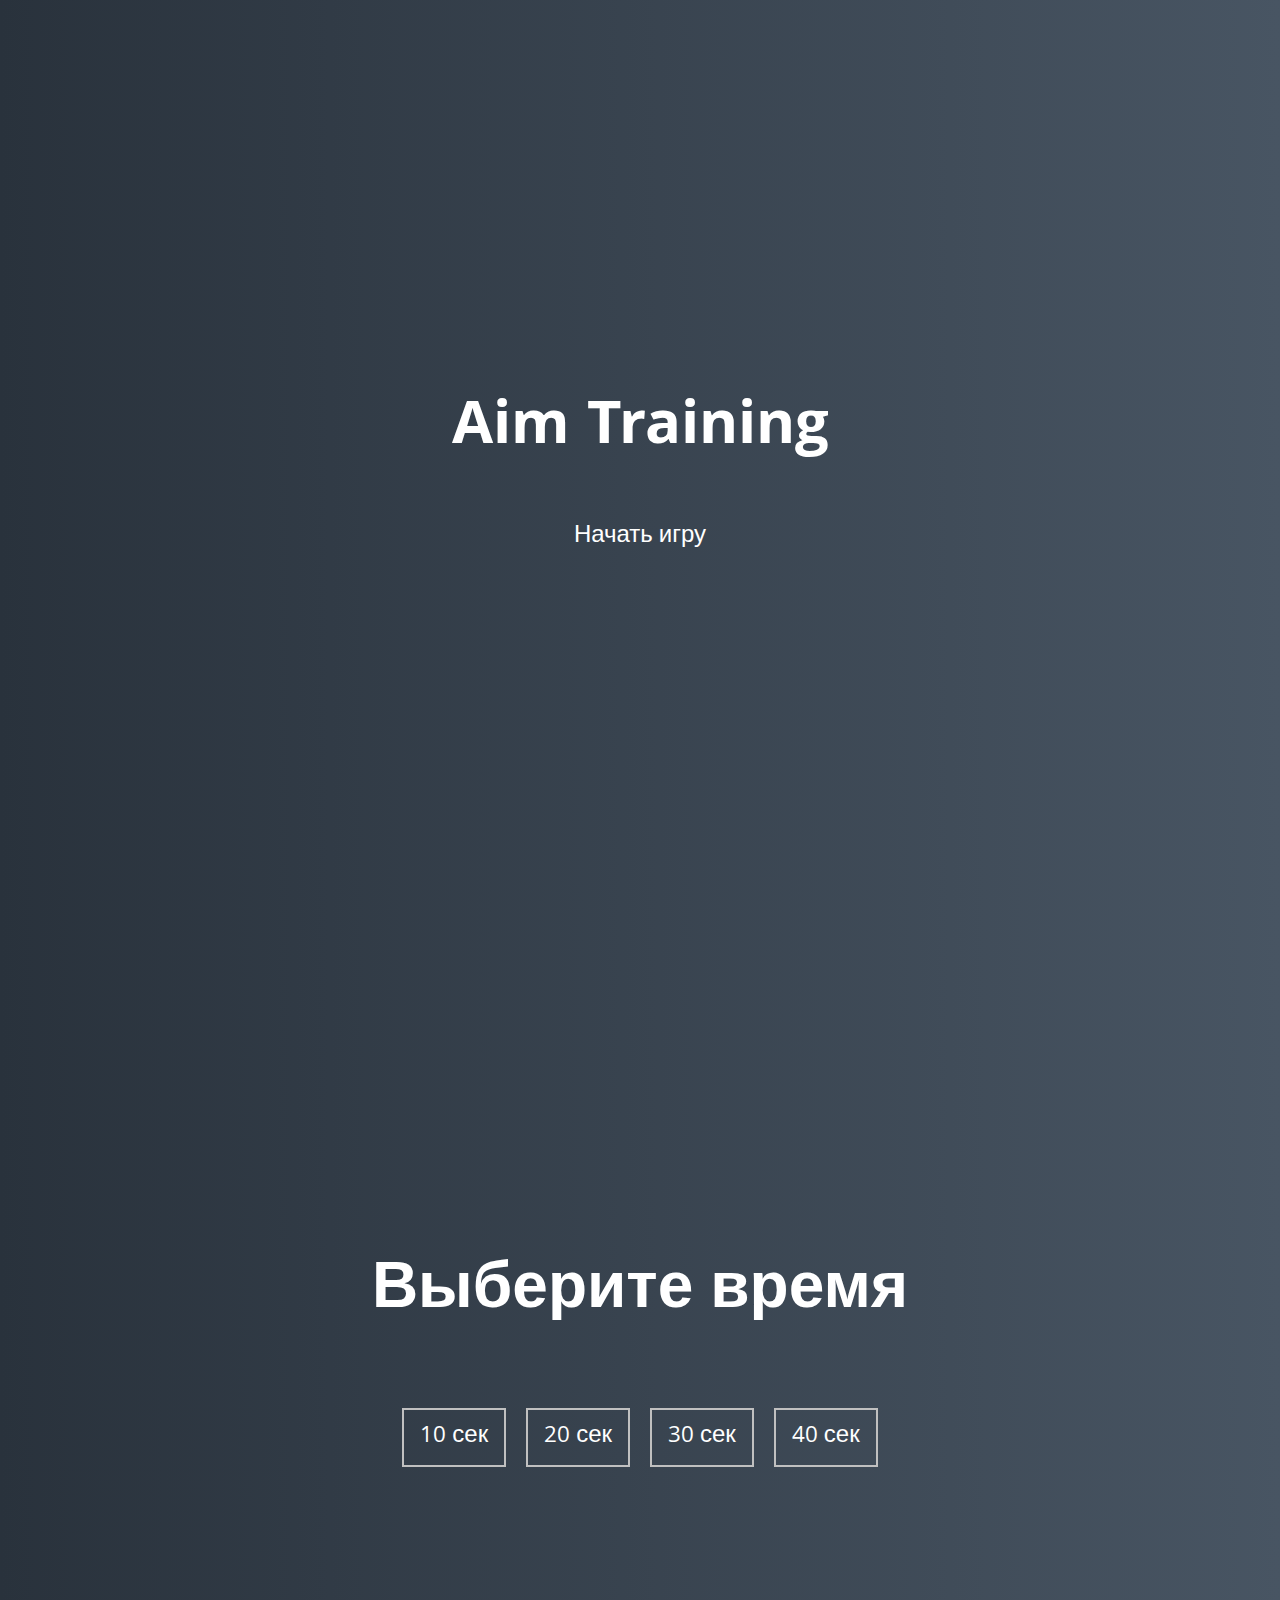
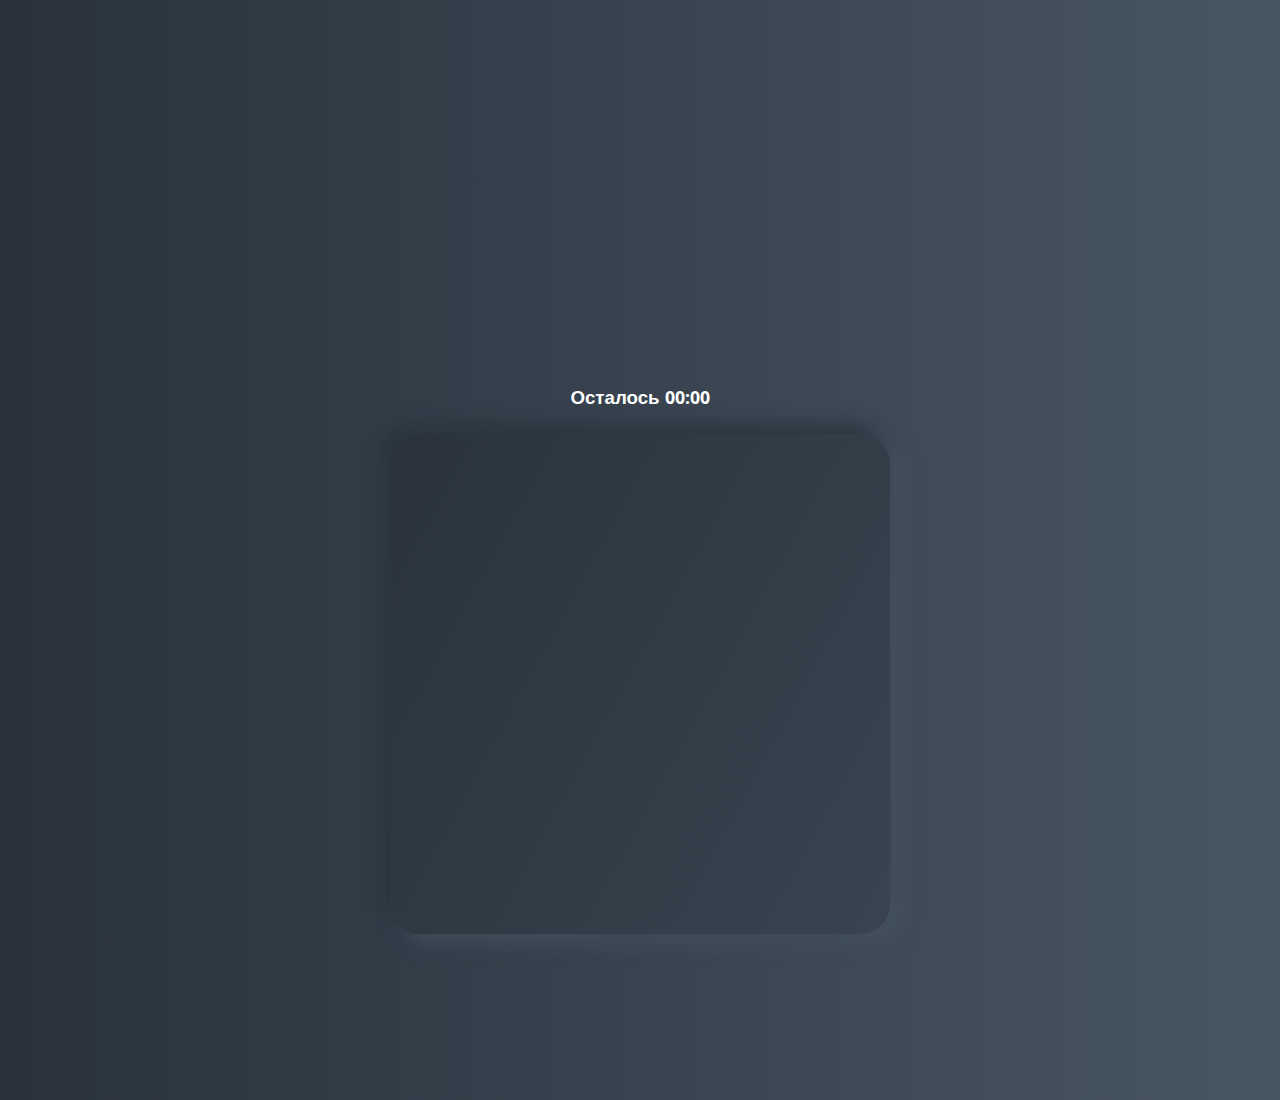
<file: AimGame/index.html>
<!DOCTYPE html>
<html lang="en">
  <head>
    <meta charset="UTF-8" />
    <meta name="viewport" content="width=device-width, initial-scale=1.0" />
    <link rel="stylesheet" href="styles.css" />
    <title>Aim Training</title>
  </head>
  <body>
    <div class="screen">
      <h1>Aim Training</h1>
      <a href="#" class="start" id="start">Начать игру</a>
    </div>

    <div class="screen">
      <h1>Выберите время</h1>
      <ul class="time-list" id="time-list">
        <li>
          <button class="time-btn" data-time="10">
            10 сек
          </button>
        </li>
        <li>
          <button class="time-btn" data-time="20">
            20 сек
          </button>
        </li>
        <li>
          <button class="time-btn" data-time="30">
            30 сек
          </button>
        </li>
        <li>
          <button class="time-btn" data-time="40">
            40 сек
          </button>
        </li>
      </ul>
    </div>

    <div class="screen">
      <h3>Осталось <span id="time">00:00</span></h3>
      <div class="board" id="board"></div>
    </div>
    <script src = "game.js"></script>
  </body>
</html>
</file>
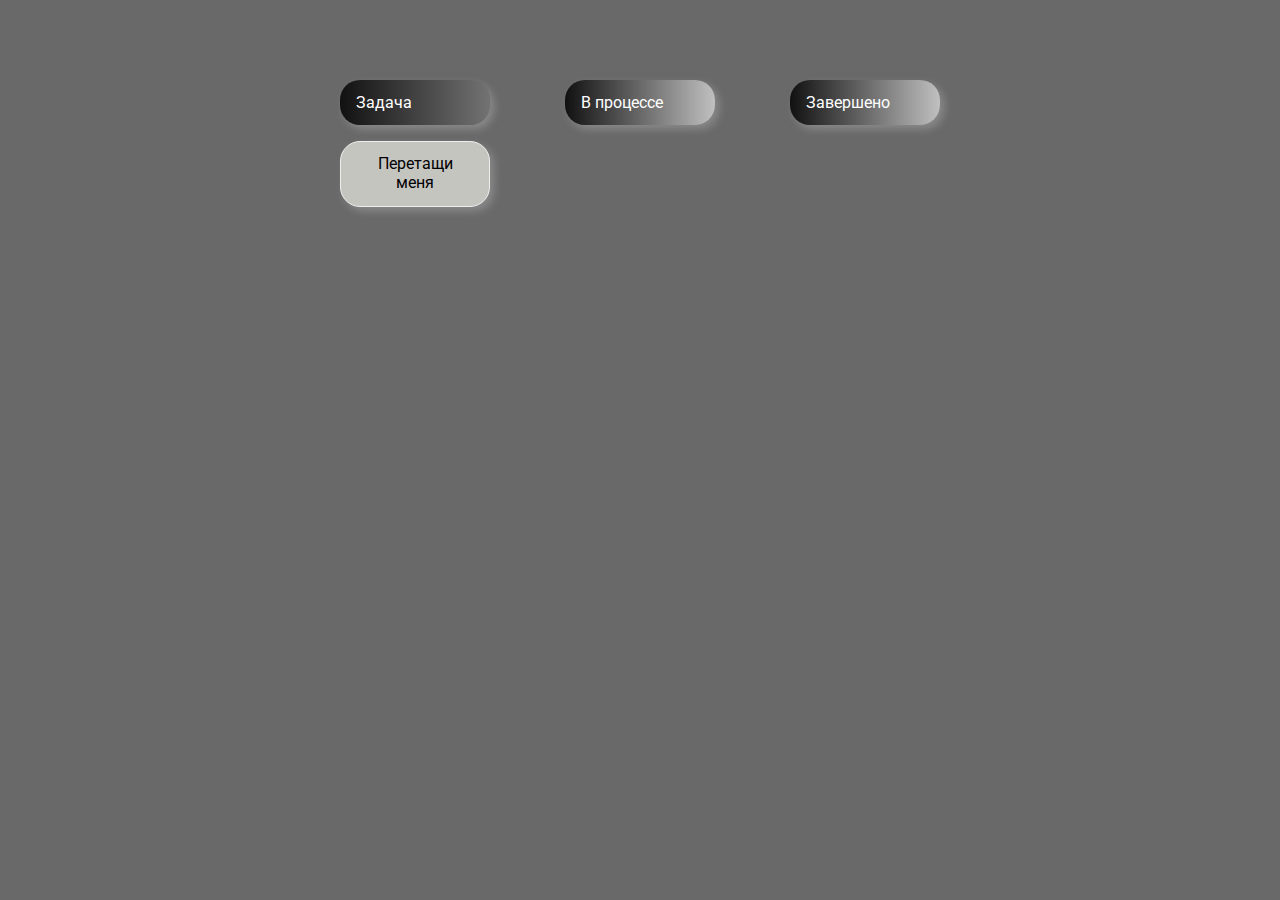
<file: Drag-N-Drop/index.html>
<!DOCTYPE html>
<html lang="en">
  <head>
    <meta charset="UTF-8" />
    <meta name="viewport" content="width=device-width, initial-scale=1.0" />
    <link rel="stylesheet" href="styles.css" />
    <title>Drag & Drop</title>
  </head>
  <body>
    <div>
      <div class="row">
          <div class="col-header start">Задача</div>
          <div class="col-header progress">В процессе</div>
          <div class="col-header done">Завершено</div>
      </div>

      <div class="row">
        <div class="placeholder">
          <div class="item" draggable="true">Перетащи меня</div>
        </div>
        <div class="placeholder"></div>
        <div class="placeholder"></div>
      </div>
      
    </div>
    <script src="drag-n-drop.js"></script>
  </body>
</html>
</file>
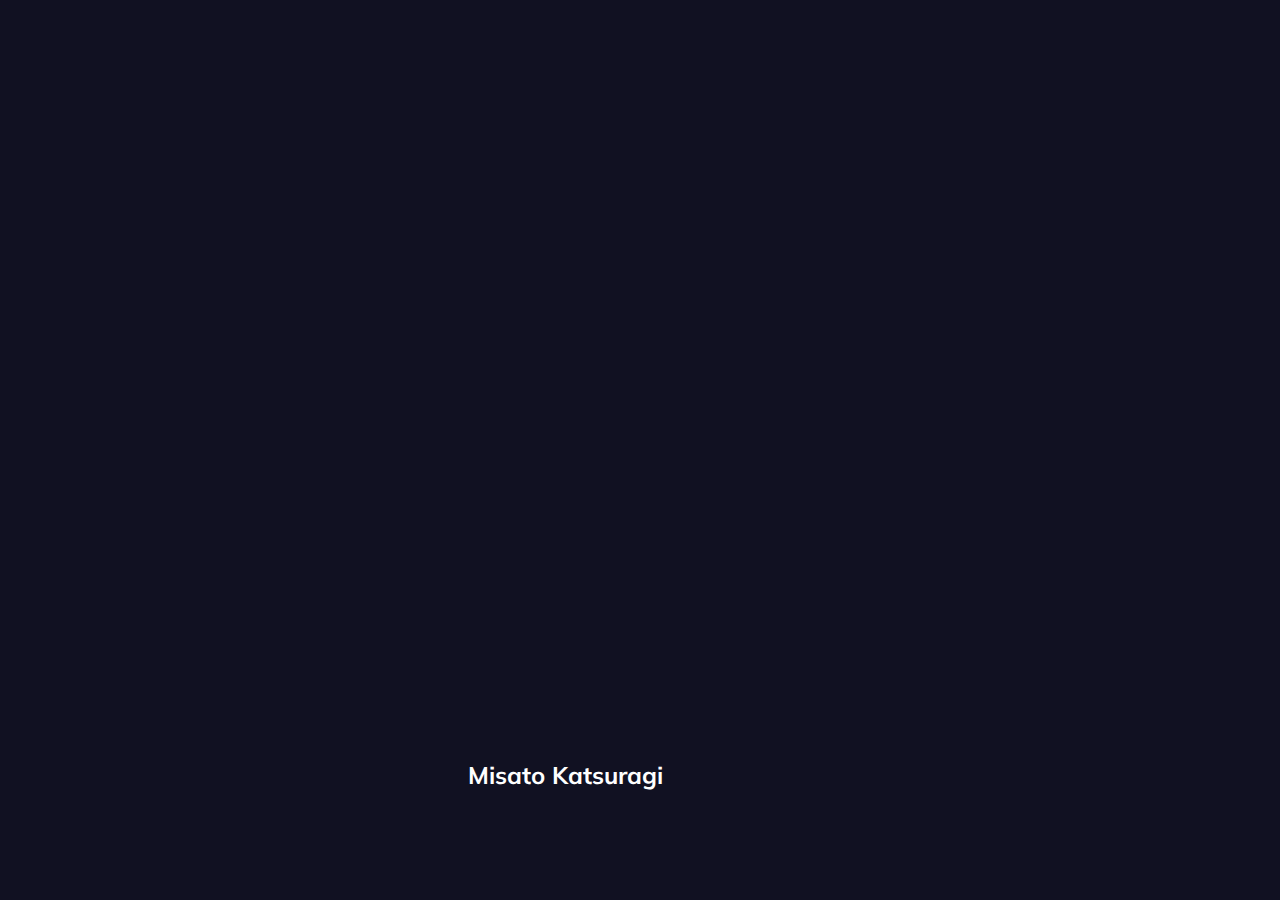
<file: SimpleSlider/index.html>
<!DOCTYPE html>
<html lang="en">
<head>
  <meta charset="UTF-8" />
  <meta name="viewport" content="width=device-width, initial-scale=1.0" />
  <link rel="stylesheet" href="styles.css" />
  <title>Mmmm Misato)</title>
</head>
<body>
<div class="container">
  <div
      class="slide"
      style="background-image: url('https://i.pinimg.com/564x/36/32/7d/36327d5e0e19a3452545fc453ae7a969.jpg');"
  >
    <h3>Misato Katsuragi</h3>
  </div>
  <div
      class="slide"
      style="background-image: url('https://i.pinimg.com/564x/c2/65/48/c2654859f6a6608ea48b66d59372e91e.jpg');"
  >
    <h3>Misato Katsuragi</h3>
  </div>
  <div
      class="slide"
      style="background-image: url('https://i.pinimg.com/564x/3c/84/b5/3c84b56dd465e0e1fac0015597c6e1ff.jpg');"
  >
    <h3>Misato Katsuragi</h3>
  </div>
  <div
      class="slide"
      style="
          background-image: url('https://i.pinimg.com/564x/c7/94/96/c79496492fdf70a7a88308583c91c909.jpg');
        "
  >
    <h3>Misato Katsuragi</h3>
  </div>
  <div
      class="slide"
      style="
          background-image: url('https://i.pinimg.com/564x/28/82/61/2882614207c8bf23556488e33ec5c132.jpg');
        "
  >
    <h3>Misato Katsuragi</h3>
  </div>
  <div
      class="slide active"
      style="
          background-image: url('https://i.pinimg.com/564x/b8/b5/b3/b8b5b3d057786f015d19cf1e20db8c21.jpg');
        "
  >
    <h3>Misato Katsuragi</h3>
  </div>
  <div
      class="slide"
      style="
          background-image: url('https://i.pinimg.com/564x/db/5c/79/db5c79f17c7528a43bcb44d2e4846366.jpg');
        "
  >
    <h3>Misato Katsuragi</h3>
  </div>
  <div
      class="slide"
      style="background-image: url('https://i.pinimg.com/564x/18/8b/d8/188bd87d0110104fd595d0daedc6bf97.jpg');"
  >
    <h3>Misato Katsuragi</h3>
  </div>
</div>
<script src = "simpleslider.js"></script>
</body>
</html>
</file>
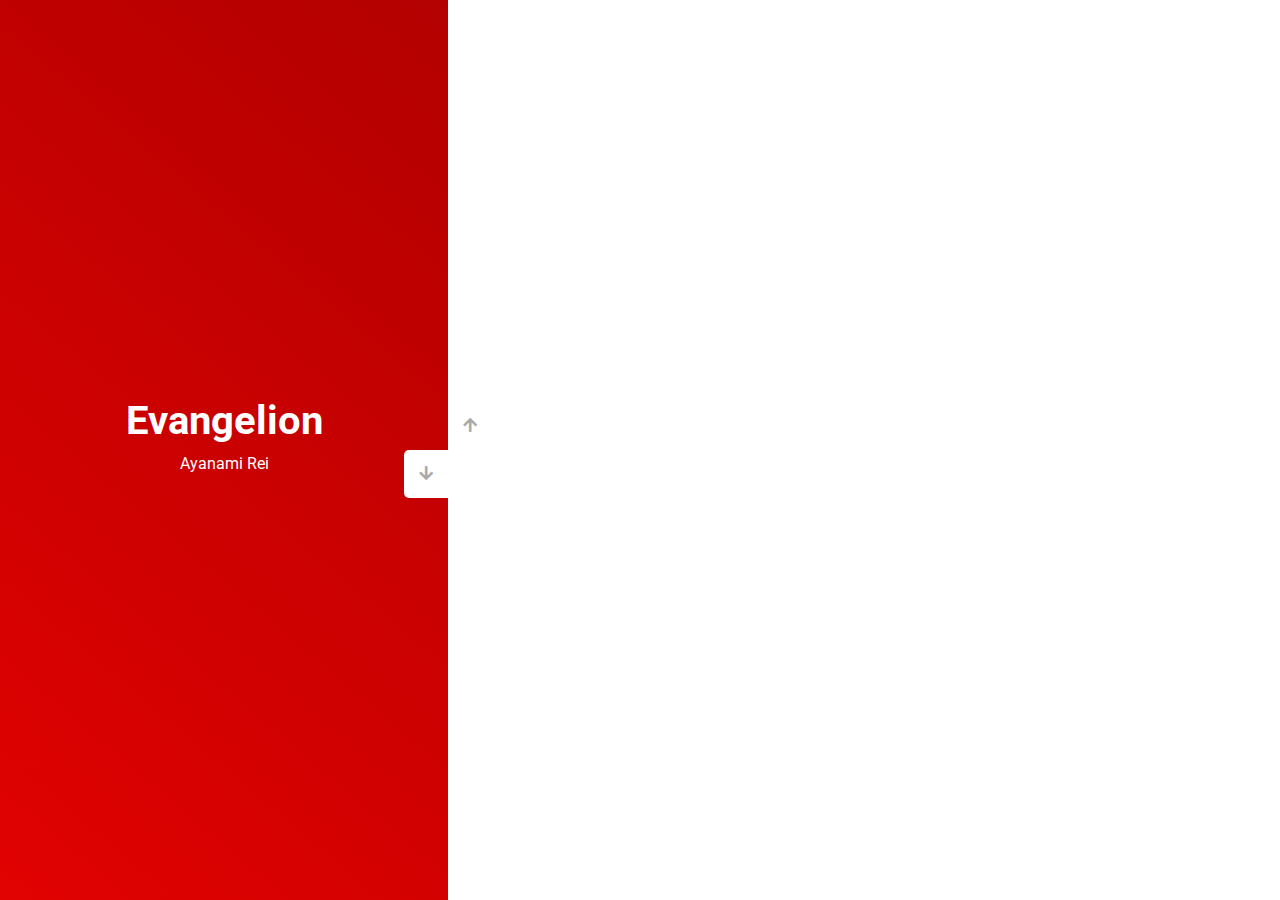
<file: Slider/index.html>
<!DOCTYPE html>
<html lang="en">
  <head>
    <meta charset="UTF-8" />
    <meta name="viewport" content="width=device-width, initial-scale=1.0" />
    <link
      rel="stylesheet"
      href="https://cdnjs.cloudflare.com/ajax/libs/font-awesome/5.15.1/css/all.min.css"
    />
    <link rel="stylesheet" href="style.css" />
    <title>Evangelion</title>
  </head>
  <body>
    <div class="container">
      <div class="sidebar">
        <div style="background: linear-gradient(229.99deg, #566263 -26%, #99374d 145%);">
          <h1>Evangelion</h1>
          <p>Misato Katsuragi</p>
        </div>
        <div style="background: linear-gradient(215.32deg, #c50104 -1%, #2c2d6b 124%);">
          <h1>Evangelion</h1>
          <p>Ikari Shinji</p>
        </div>
        <div style="background: linear-gradient(221.87deg, #b9b9b9 1%, #284c7a 128%);">
          <h1>Evangelion</h1>
          <p>Asuka Langley</p>
        </div>
        <div style="background: linear-gradient(220.16deg, #af0000 -8%, #f30202 138%);">
          <h1>Evangelion</h1>
          <p>Ayanami Rei</p>
        </div>
      </div>
      <div class="main-slide">
        <div
          style="
            background-image: url('https://i.pinimg.com/564x/f4/43/e5/f443e51f6d2bf5048518c4374943bf69.jpg');
          "
        ></div>
        <div
          style="
            background-image: url('https://i.pinimg.com/564x/b6/32/64/b6326456c66254afcb49a5b6b3e6881d.jpg');
          "
        ></div>
        <div
          style="
            background-image: url('https://i.pinimg.com/564x/5c/23/c4/5c23c4dcee190332d641f323028c3de4.jpg');
          "
        ></div>
        <div
          style="
            background-image: url('https://i.pinimg.com/564x/81/07/cf/8107cf3a2b1e3e1e92bf3e88b2baa7fc.jpg');
          "
        ></div>
      </div>
      <div class="controls">
        <button class="down-button">
          <i class="fas fa-arrow-down"></i>
        </button>
        <button class="up-button">
          <i class="fas fa-arrow-up"></i>
        </button>
      </div>
    </div>
    <script src="slider.js"></script>
  </body>
</html>
</file>
<file: AimGame/styles.css>
@import url('https://fonts.googleapis.com/css?family=Khula&display=swap');

* {
  box-sizing: border-box;
}

body {
  color: #fff;
  font-family: 'Khula', sans-serif;
  height: 100vh;
  overflow: hidden;
  margin: 0;
  text-align: center;
}

a {
  color: #fff;
  text-decoration: none;
}

a:hover {
  color: #16D9E3;
}

.start {
  font-size: 1.5rem;
}

h1 {
  line-height: 1.4;
  font-size: 4rem;
}

.screen {
  display: flex;
  flex-direction: column;
  align-items: center;
  justify-content: center;
  height: 100vh;
  width: 100vw;
  transition: margin 0.5s ease-out;
  background: linear-gradient(90deg, #29323C 0%, #485563 100%);
}

.screen.up {
  margin-top: -100vh;
}

.time-list {
  display: flex;
  flex-wrap: wrap;
  justify-content: center;
  list-style: none;
  padding: 0;
}

.time-list li {
  margin: 10px;
}

.time-btn {
  background-color: transparent;
  border: 2px solid #C0C0C0;
  color: #fff;
  cursor: pointer;
  font-family: inherit;
  padding: .5rem 1rem;
  font-size: 1.5rem;
}

.time-btn:hover {
  border: 2px solid #16D9E3;
  color: #16D9E3;
}

.hide {
  opacity: 0;
}

.primary {
  color: #16D9E3;
}

.board {
  display: flex;
  justify-content: center;
  align-items: center;
  position: relative;
  width: 500px;
  height: 500px;
  background: linear-gradient(118.38deg, #29323C -4.6%, #485563 200.44%);
  box-shadow: -8px -8px 20px #2A333D, 10px 7px 20px #475462;
  border-radius: 30px;
  overflow: hidden;
}

.circle {
  background: #16D9E3 0%;
  box-shadow: 0;
  position: absolute;
  border-radius: 50%;
  cursor: pointer;
}
</file>
<file: Drag-N-Drop/styles.css>
@import url('https://fonts.googleapis.com/css?family=Roboto&display=swap');

* {
  box-sizing: border-box;
}

body {
  font-family: 'Roboto', sans-serif;
  background-color: #696969;
  display: flex;
  padding-top: 5rem;
  justify-content: center;
  overflow: hidden;
  margin: 0;
}

.row {
  display: flex;
  width: 600px;
  justify-content: space-between;
  margin-bottom: 1rem;
}

.col-header {
  width: 150px;
  box-shadow: 4px 4px 9px rgba(198, 198, 198, 0.36);
  border-radius: 20px;
  padding: 0.8rem 1rem;
  color: #fff;
}

.item {
  width: 150px;
  height: 66px;
  border: 1px solid #eee;
  box-shadow: 4px 4px 9px rgba(198, 198, 198, 0.36);
  border-radius: 20px;
  background: #c5c5c0;
  padding: 0.8rem 1rem;
  text-align: center;
  cursor: grab;
}

.item:active {
  cursor: grabbing;
}

.placeholder {
  width: 150px;
  height: 66px;
}

.start {
  background: linear-gradient(90deg, #111 0%, #c0c0c0 179.25%);
}

.progress {
  background: linear-gradient(90deg, #111 0%, #c0c0c0 100%);
}

.done {
  background: linear-gradient(90deg, #111 0%, #c0c0c0 100%);
}

.hold{
  border: 2px solid #111;
}

.hide{
  display: none;
}

.hovered{
  border-top: 2px solid #111;
}
</file>
<file: SimpleSlider/styles.css>
@import url('https://fonts.googleapis.com/css?family=Muli&display=swap'); 

* {
  box-sizing: border-box;
}

body {
  font-family: 'Muli', sans-serif;
  overflow: hidden;
  margin: 0;
  background-color: #112;
  height: 100vh;
  display: flex;
  justify-content: center;
  align-items: center;
}

.container{
  width: 100%;
  display: flex;
  padding: 0 20px;
}

.slide{
  height: 80vh;
  border-radius: 20px;
  margin: 10px;
  cursor: pointer;
  color: #fff;
  flex: 1;
  background-size: cover;
  background-position: center;
  background-repeat: no-repeat;
  position: relative;
  transition: all 500ms ease-in-out;
}

.slide h3{
  position: absolute;
  font-size: 24px;
  bottom: 20px;
  left: 20px;
  margin: 0;
  opacity: 0;
}

.slide.active {
  flex: 10;

}

.slide.active h3{
  opacity: 1;
  transition: opacity 0.3s ease-in 0.4s;
}
</file>
<file: Slider/style.css>
@import url('https://fonts.googleapis.com/css?family=Roboto&display=swap');

* {
  box-sizing: border-box;
  margin: 0;
  padding: 0;
}

body {
  font-family: 'Roboto', sans-serif;
  height: 100vh;
}

.container {
  position: relative;
  overflow: hidden;
  width: 100vw;
  height: 100vh;
}

.sidebar {
  height: 100%;
  width: 35%;
  position: absolute;
  top: 0;
  left: 0;
  transition: transform 0.5s ease-in-out;
}

.sidebar > div {
  height: 100%;
  width: 100%;
  display: flex;
  flex-direction: column;
  align-items: center;
  justify-content: center;
  color: #fff;
}

.sidebar h1 {
  font-size: 40px;
  margin-bottom: 10px;
  margin-top: -30px;
}

.main-slide {
  height: 100%;
  position: absolute;
  top: 0;
  left: 35%;
  width: 65%;
  transition: transform 0.5s ease-in-out;
}

.main-slide > div {
  background-repeat: no-repeat;
  background-size: cover;
  background-position: center center;
  height: 100%;
  width: 100%;
}

button {
  background-color: #fff;
  border: none;
  color: #aaa;
  cursor: pointer;
  font-size: 16px;
  padding: 15px;
}

button:hover {
  color: #222;
}

button:focus {
  outline: none;
}

.container .controls button {
  position: absolute;
  left: 35%;
  top: 50%;
  z-index: 100;
}

.container .controls .down-button {
  transform: translateX(-100%);
  border-top-left-radius: 5px;
  border-bottom-left-radius: 5px;
}

.container .controls .up-button {
  transform: translateY(-100%);
  border-top-right-radius: 5px;
  border-bottom-right-radius: 5px;
}
</file>
